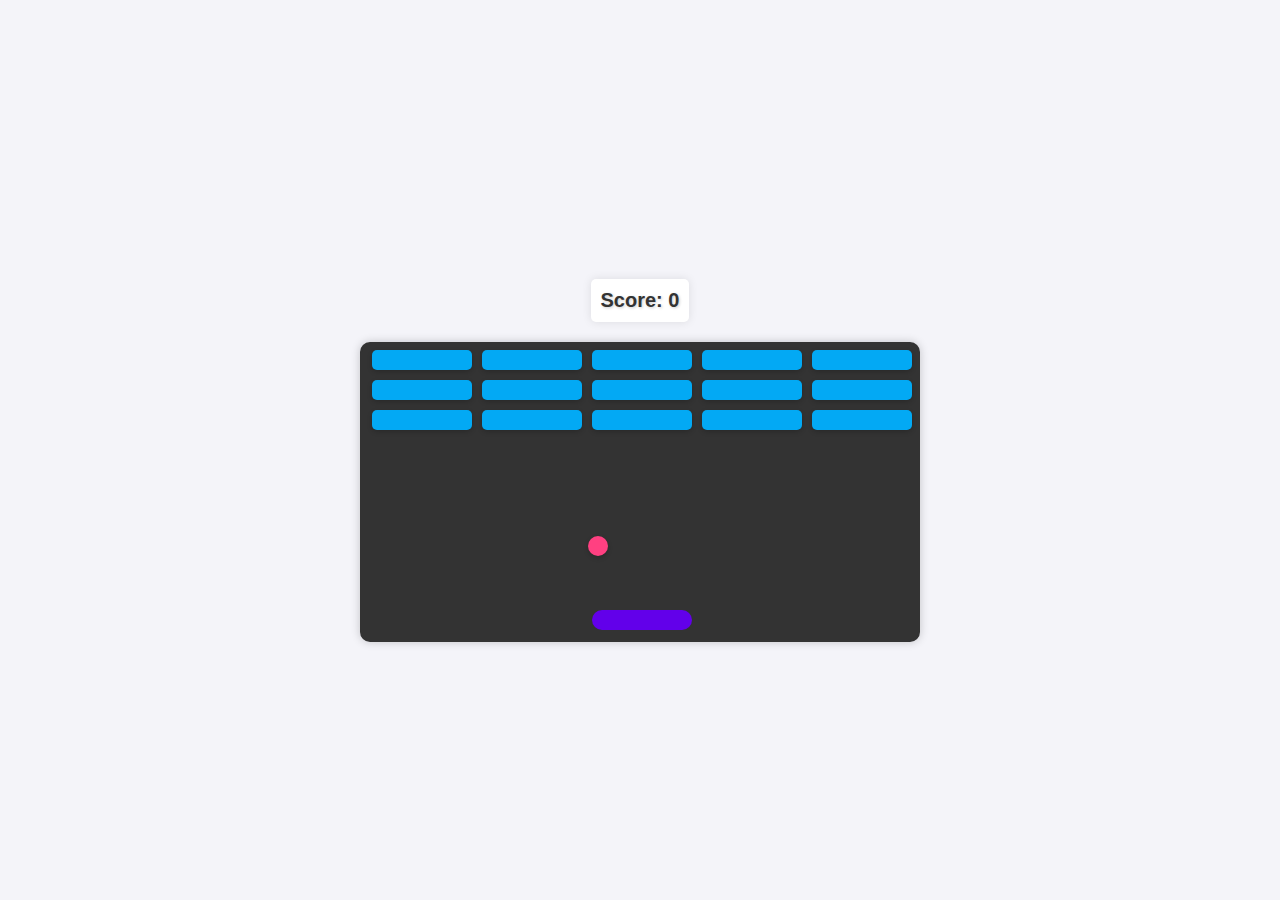
<file: Breakout/index.html>
<!DOCTYPE html>
<html lang="en">
<head>
    <meta charset="utf-8">
    <meta name="viewport" content="width=device-width, initial-scale=1.0">
    <title>2D Breakout Game</title>
   <link rel="stylesheet" href="style.css">
</head>
<body>

<h1 id="score" class="score">Score: 0</h1>
<div class="grid"></div>

<script src="script.js"></script>

</body>
</html>
</file>
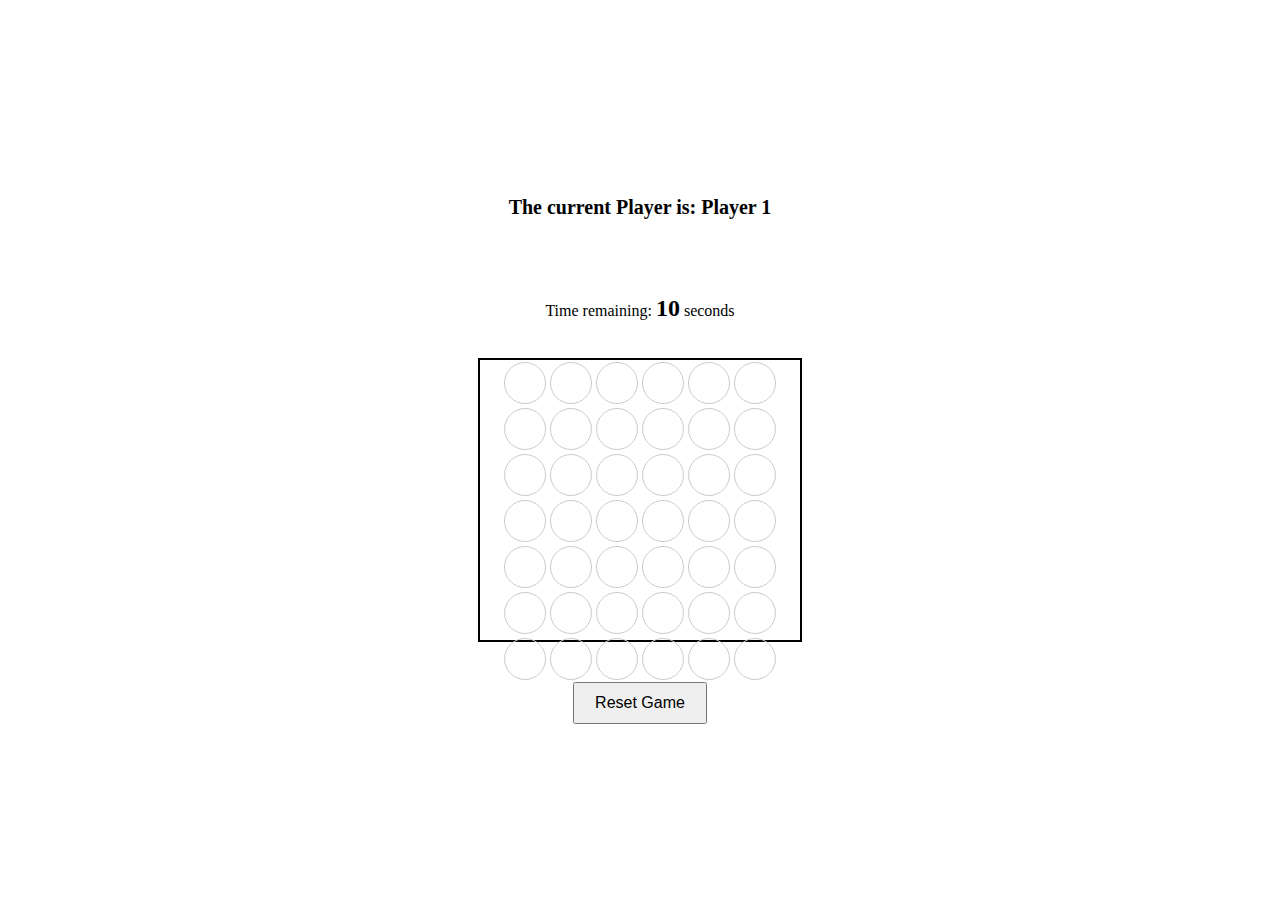
<file: Connect_Four/index.html>
<!doctype html>
<html lang="en">
<head>
  <meta charset="utf-8">
  <title>Connect Four</title>
  <script src="script.js" charset="utf-8"></script>
  <link rel="stylesheet" href="style.css">
</head>
<body>

  <h3>The current Player is: Player <span id="current-player">1</span></h3>
  <h3 id="result"></h3>
  <p>Time remaining: <span id="timer">10</span> seconds</p>

  <div class="grid">
    <!-- 42 divs for the grid -->
    <div></div>
    <div></div>
    <div></div>
    <div></div>
    <div></div>
    <div></div>
    <div></div>
    <div></div>
    <div></div>
    <div></div>
    <div></div>
    <div></div>
    <div></div>
    <div></div>
    <div></div>
    <div></div>
    <div></div>
    <div></div>
    <div></div>
    <div></div>
    <div></div>
    <div></div>
    <div></div>
    <div></div>
    <div></div>
    <div></div>
    <div></div>
    <div></div>
    <div></div>
    <div></div>
    <div></div>
    <div></div>
    <div></div>
    <div></div>
    <div></div>
    <div></div>
    <div></div>
    <div></div>
    <div></div>
    <div></div>
    <div></div>
    <div></div>
  </div>

  <button id="reset-btn">Reset Game</button>

</body>
</html>
</file>
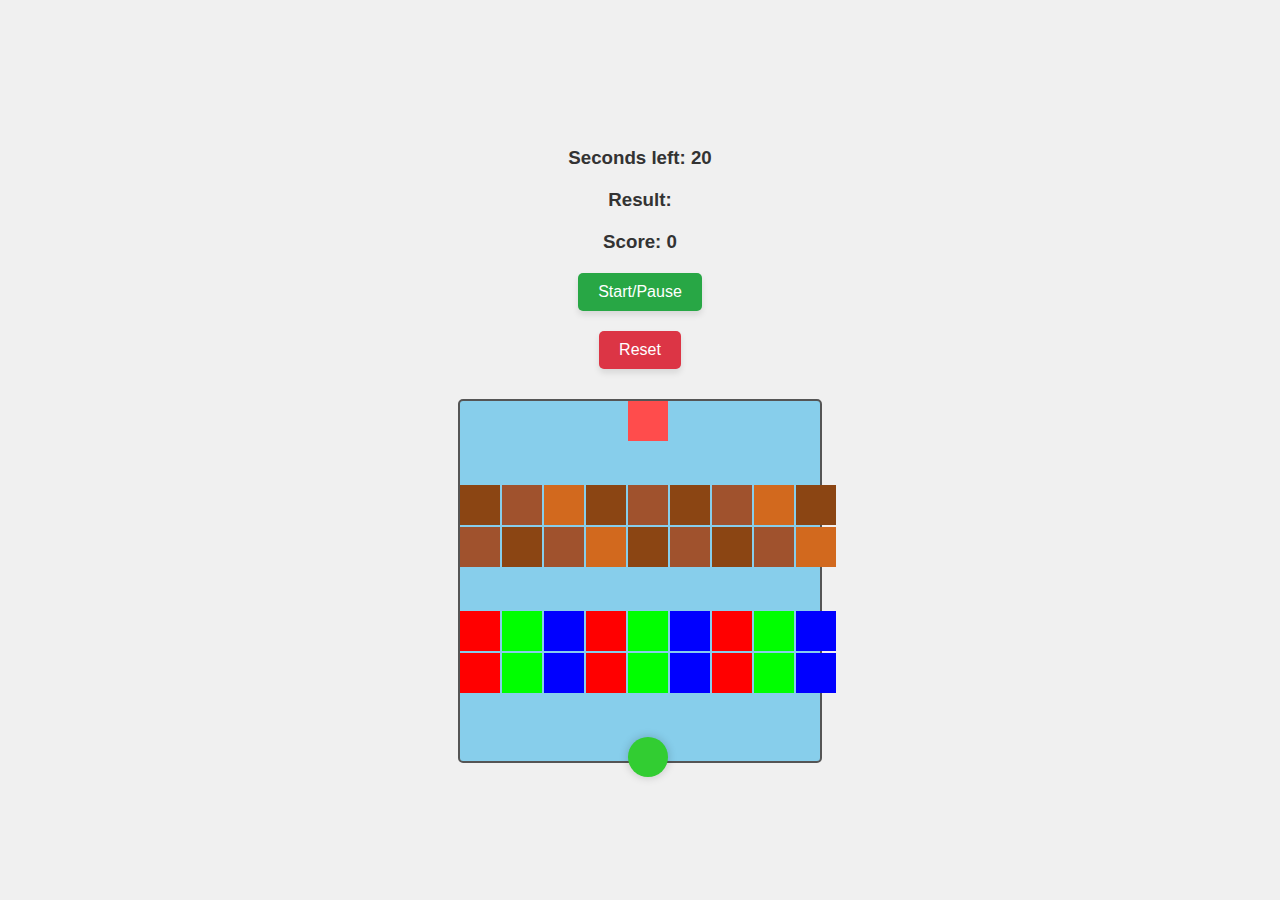
<file: Frogger/index.html>
<!DOCTYPE html>
<html lang="en">
<head>
    <meta charset="UTF-8">
    <title>Frogger</title>
  <link rel="stylesheet" href="style.css">
</head>
<body>

    <h3>Seconds left: <span id="time-left">20</span></h3>
    <h3>Result: <span id="result"></span></h3>
    <h3>Score: <span id="score">0</span></h3>

    <button id="start-pause-button">Start/Pause</button>
    <button id="reset-button">Reset</button>

    <div class="grid-container">
        <div class="grid">
            <div></div>
            <div></div>
            <div></div>
            <div></div>
            <div class="ending-block"></div>
            <div></div>
            <div></div>
            <div></div>
            <div></div>
            <div></div>
            <div></div>
            <div></div>
            <div></div>
            <div></div>
            <div></div>
            <div></div>
            <div></div>
            <div></div>
            <div class="log-left l1"></div>
            <div class="log-left l2"></div>
            <div class="log-left l3"></div>
            <div class="log-left l4"></div>
            <div class="log-left l5"></div>
            <div class="log-left l1"></div>
            <div class="log-left l2"></div>
            <div class="log-left l3"></div>
            <div class="log-left l4"></div>
            <div class="log-right l5"></div>
            <div class="log-right l1"></div>
            <div class="log-right l2"></div>
            <div class="log-right l3"></div>
            <div class="log-right l4"></div>
            <div class="log-right l5"></div>
            <div class="log-right l1"></div>
            <div class="log-right l2"></div>
            <div class="log-right l3"></div>
            <div></div>
            <div></div>
            <div></div>
            <div></div>
            <div></div>
            <div></div>
            <div></div>
            <div></div>
            <div></div>
            <div class="car-left c1"></div>
            <div class="car-left c2"></div>
            <div class="car-left c3"></div>
            <div class="car-left c1"></div>
            <div class="car-left c2"></div>
            <div class="car-left c3"></div>
            <div class="car-left c1"></div>
            <div class="car-left c2"></div>
            <div class="car-left c3"></div>
            <div class="car-right c1"></div>
            <div class="car-right c2"></div>
            <div class="car-right c3"></div>
            <div class="car-right c1"></div>
            <div class="car-right c2"></div>
            <div class="car-right c3"></div>
            <div class="car-right c1"></div>
            <div class="car-right c2"></div>
            <div class="car-right c3"></div>
            <div></div>
            <div></div>
            <div></div>
            <div></div>
            <div></div>
            <div></div>
            <div></div>
            <div></div>
            <div></div>
            <div></div>
            <div></div>
            <div></div>
            <div></div>
            <div class="starting-block frog"></div>
            <div></div>
            <div></div>
            <div></div>
            <div></div>
        </div>
    </div>

    <script src="script.js"></script>
</body>
</html>
</file>
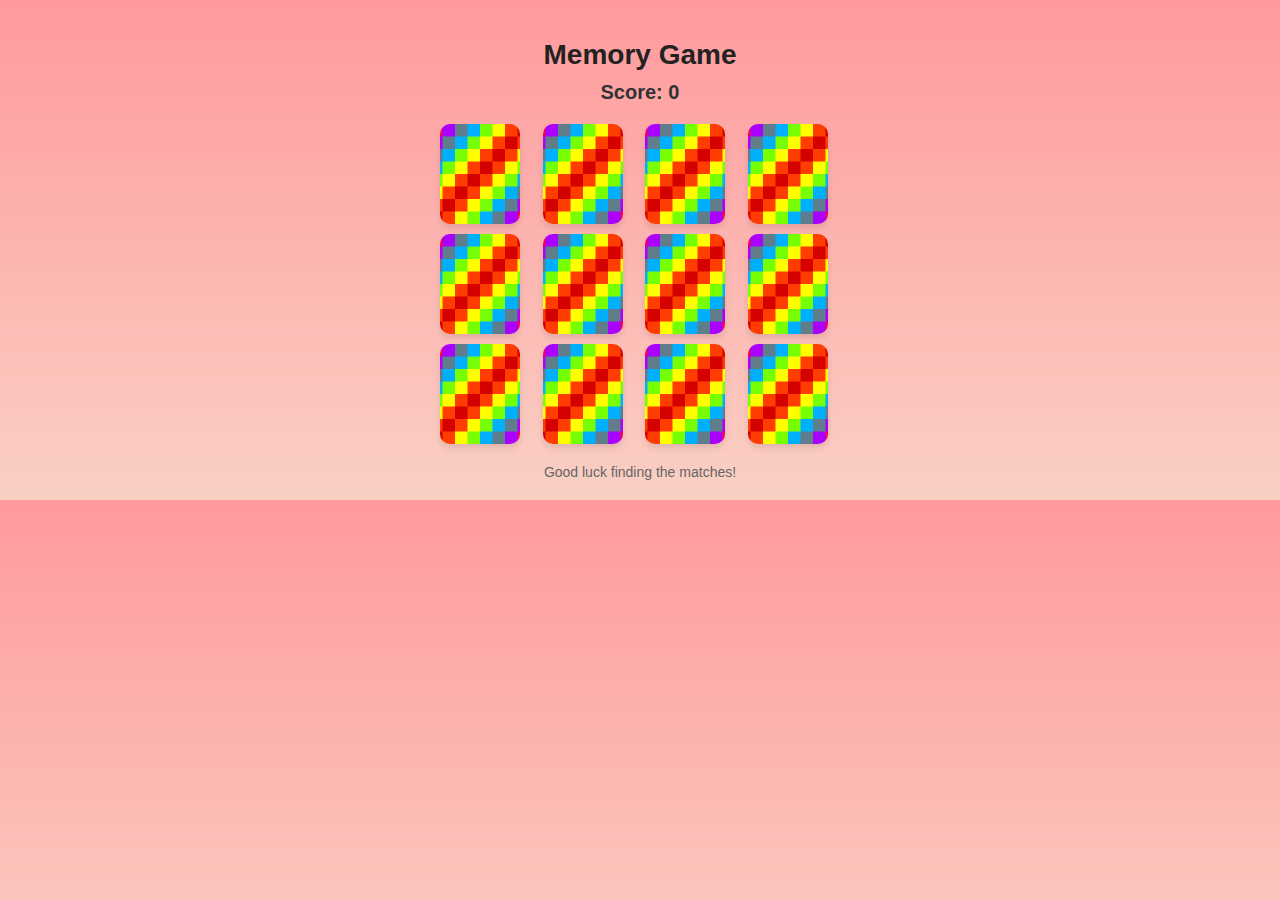
<file: Memory_Game/index.html>
<!DOCTYPE html>
<html lang="en">
<head>
  <meta charset="UTF-8">
  <meta name="viewport" content="width=device-width, initial-scale=1.0">
  <title>Memory Game</title>
  <link rel="stylesheet" href="style.css">
</head>
<body>
  <h1>Memory Game</h1>
  <h3>Score: <span id="result">0</span></h3>
  <div class="grid"></div>
  <footer>Good luck finding the matches!</footer>
  <script src="script.js"></script>
</body>
</html>
</file>
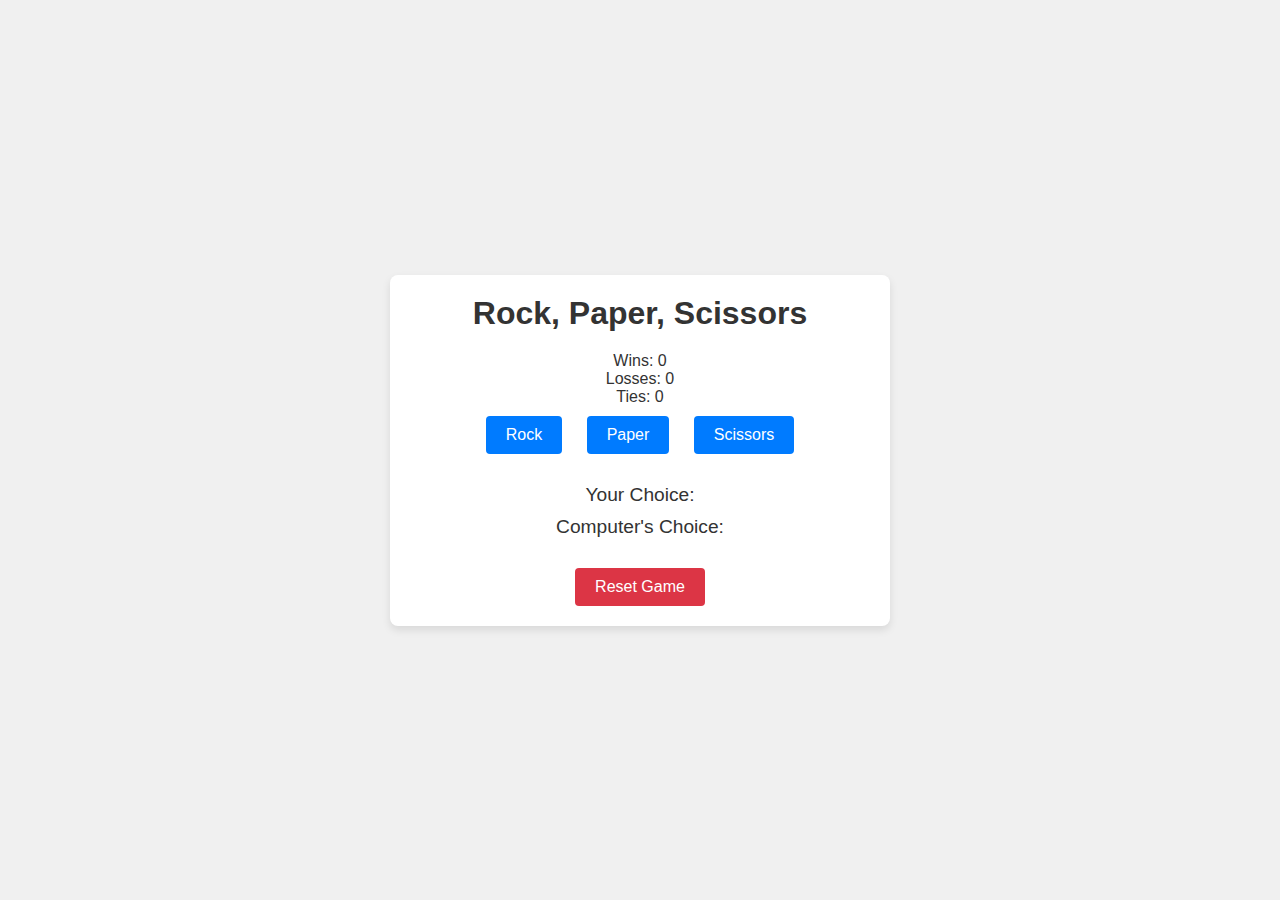
<file: Rock_Paper_sicssor/index.html>
<!DOCTYPE html>
<html lang="en">
<head>
    <meta charset="UTF-8">
    <meta name="viewport" content="width=device-width, initial-scale=1.0">
    <title>Rock, Paper, Scissors</title>
    <link rel="stylesheet" href="style.css">
</head>
<body>
    <div class="game-container">
        <h1>Rock, Paper, Scissors</h1>
        <div class="scores">
            <p id="user-score">Wins: 0</p>
            <p id="computer-score">Losses: 0</p>
            <p id="ties">Ties: 0</p>
        </div>
        <div class="choices">
            <button class="choice-btn" onclick="playGame('rock')">Rock</button>
            <button class="choice-btn" onclick="playGame('paper')">Paper</button>
            <button class="choice-btn" onclick="playGame('scissors')">Scissors</button>
        </div>
        <div class="results">
            <div id="user-choice" class="choice-display">Your Choice: </div>
            <div id="computer-choice" class="choice-display">Computer's Choice: </div>
            <div id="result"></div>
        </div>
        <button class="reset-btn" onclick="resetGame()">Reset Game</button>
    </div>
    <script src="script.js"></script>
</body>
</html>
</file>
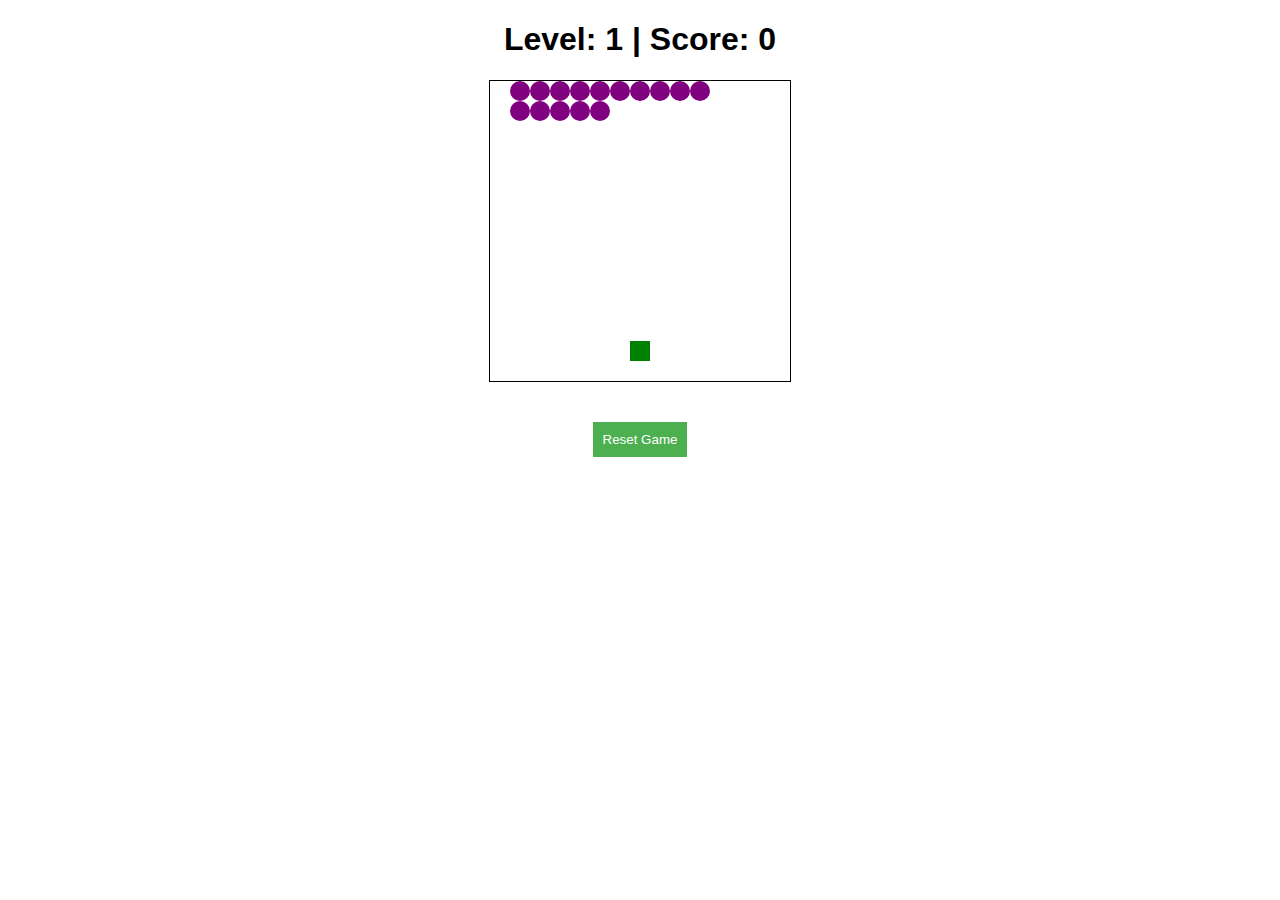
<file: Space_Invaders/index.html>
<!DOCTYPE html>
<html lang="en">
<head>
    <meta charset="UTF-8">
    <title>Space Invaders</title>
    <link rel="stylesheet" href="style.css">
</head>
<body>
    <h1 class="results">Level: 1 | Score: 0</h1>
    <div class="grid"></div>
    <button id="resetButton">Reset Game</button>
    <script src="script.js"></script>
</body>
</html>
</file>
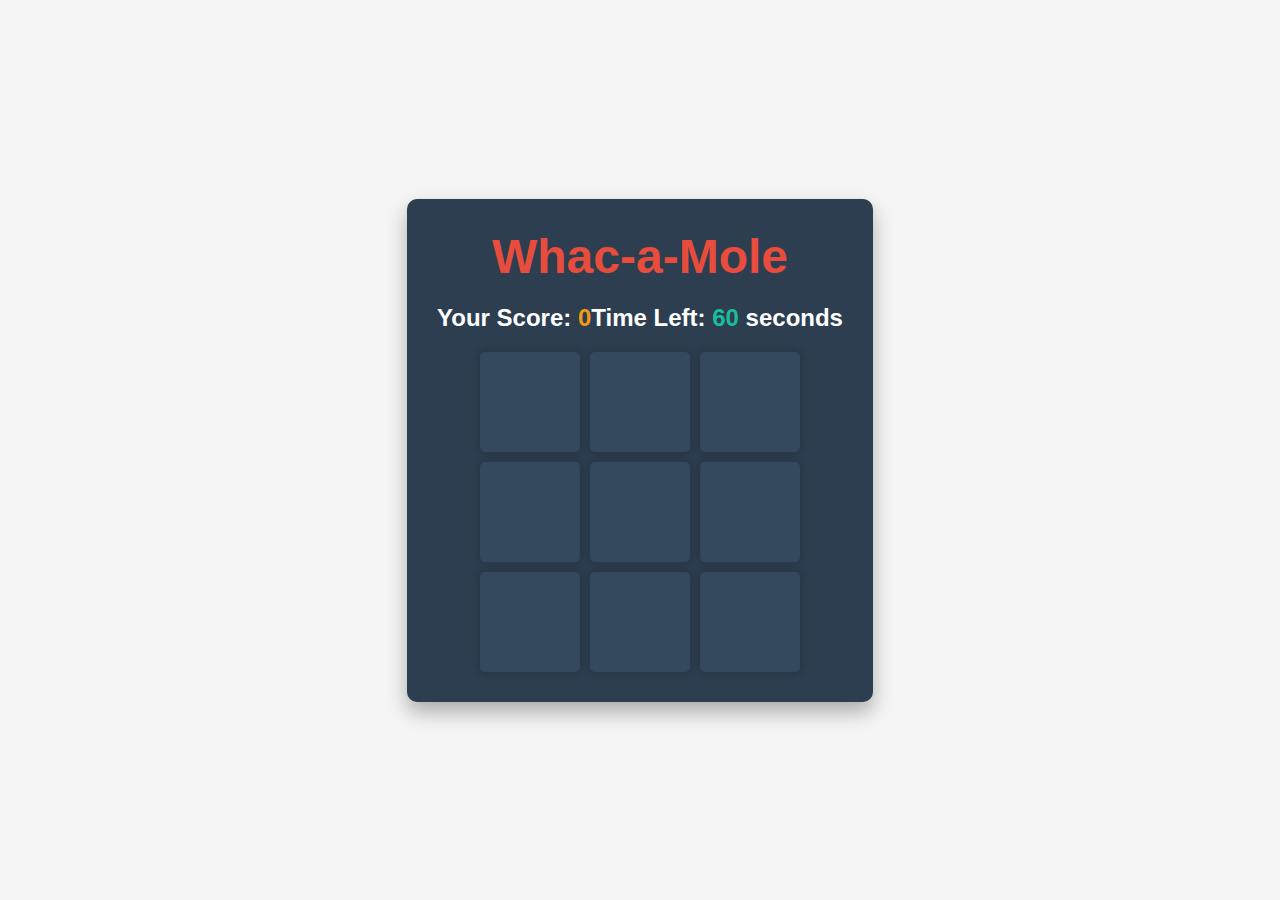
<file: Whac-a-mole/index.html>
<!DOCTYPE html>
<html lang="en">
<head>
  <meta charset="UTF-8">
  <meta name="viewport" content="width=device-width, initial-scale=1.0">
  <title>Whac-a-Mole</title>
  <link rel="stylesheet" href="style.css">
</head>
<body>
  <div class="game-container">
    <h1>Whac-a-Mole</h1>
    <div class="score-timer">
      <h2>Your Score: <span id="score">0</span></h2>
      <h2>Time Left: <span id="time-left">60</span> seconds</h2>
    </div>
    <div class="grid">
      <div class="square" id="1"></div>
      <div class="square" id="2"></div>
      <div class="square" id="3"></div>
      <div class="square" id="4"></div>
      <div class="square" id="5"></div>
      <div class="square" id="6"></div>
      <div class="square" id="7"></div>
      <div class="square" id="8"></div>
      <div class="square" id="9"></div>
    </div>
  </div>
  <script src="script.js"></script>
</body>
</html>
</file>
<file: Breakout/style.css>
* {
    margin: 0;
    padding: 0;
    box-sizing: border-box;
}

body {
    font-family: 'Arial', sans-serif;
    background-color: #f4f4f9;
    display: flex;
    justify-content: center;
    align-items: center;
    height: 100vh;
    flex-direction: column;
    overflow: hidden;
}

h1 {
    font-size: 30px;
    color: #333;
    margin-bottom: 20px;
    text-shadow: 1px 1px 3px rgba(0, 0, 0, 0.2);
}

.grid {
    position: relative;
    width: 560px;
    height: 300px;
    background-color: #333;
    border-radius: 10px;
    border: solid 2px #333;
    box-shadow: 0px 0px 10px rgba(0, 0, 0, 0.2);
    overflow: hidden;
}

.user {
    position: absolute;
    width: 100px;
    height: 20px;
    background-color: #6200ea;
    border-radius: 10px;
    transition: 0.1s ease;
}

.block {
    position: absolute;
    width: 100px;
    height: 20px;
    background-color: #03a9f4;
    border-radius: 5px;
    box-shadow: 0px 2px 5px rgba(0, 0, 0, 0.2);
}

.ball {
    position: absolute;
    width: 20px;
    height: 20px;
    border-radius: 50%;
    background-color: #ff4081;
    box-shadow: 0px 2px 5px rgba(0, 0, 0, 0.2);
}

.score {
    font-size: 20px;
    color: #333;
    margin-top: 20px;
    padding: 10px;
    background-color: #fff;
    border-radius: 5px;
    box-shadow: 0px 0px 10px rgba(0, 0, 0, 0.1);
}

.win, .lose {
    font-size: 24px;
    color: #fff;
    text-align: center;
    background-color: #ff5722;
    padding: 10px;
    border-radius: 10px;
    width: 250px;
    margin-top: 20px;
}

.win {
    background-color: #4caf50;
}
</file>
<file: Connect_Four/style.css>
body {
  display: flex;
  justify-content: center;
  align-items: center;
  height: 100vh;
  margin: 0;
  flex-direction: column;
  text-align: center;
}

.grid {
  border: 2px solid;
  height: 280px;
  width: 320px;
  display: flex;
  flex-wrap: wrap;
  justify-content: center;
  margin: 20px;
}

.grid div {
  height: 40px;
  width: 40px;
  position: relative;
  border: 1px solid #ccc;
  margin: 2px;
  border-radius: 50%;
}

.player-one {
  background-color: red;
}

.player-two {
  background-color: blue;
}

.falling {
  animation: fall 0.5s ease-out;
}

@keyframes fall {
  0% {
    transform: translateY(-100%);
  }
  100% {
    transform: translateY(0);
  }
}

#timer {
  font-size: 24px;
  font-weight: bold;
}

button {
  margin-top: 20px;
  padding: 10px 20px;
  font-size: 16px;
  cursor: pointer;
}

h3 {
  font-size: 20px;
}
</file>
<file: Frogger/style.css>
body {
    font-family: Arial, sans-serif;
    display: flex;
    justify-content: center;
    align-items: center;
    height: 100vh;
    margin: 0;
    background-color: #f0f0f0;
    flex-direction: column;
}

h3 {
    margin: 10px 0;
    text-align: center;
    color: #333;
}

#start-pause-button {
    display: block;
    margin: 10px auto;
    padding: 10px 20px;
    font-size: 16px;
    cursor: pointer;
    background-color: #28a745;
    color: white;
    border: none;
    border-radius: 5px;
    box-shadow: 0px 4px 6px rgba(0, 0, 0, 0.1);
    transition: background-color 0.3s;
}

#start-pause-button:hover {
    background-color: #218838;
}

#reset-button {
    display: block;
    margin: 10px auto;
    padding: 10px 20px;
    font-size: 16px;
    cursor: pointer;
    background-color: #dc3545;
    color: white;
    border: none;
    border-radius: 5px;
    box-shadow: 0px 4px 6px rgba(0, 0, 0, 0.1);
    transition: background-color 0.3s;
}

#reset-button:hover {
    background-color: #c82333;
}

.grid-container {
    display: flex;
    justify-content: center;
    align-items: center;
    width: 100%;
    margin-top: 20px;
}

.grid {
    border: 2px solid #555;
    border-radius: 5px;
    display: grid;
    grid-template-columns: repeat(9, 1fr);
    gap: 2px;
    background-color: #87CEEB;
    width: 360px;
    height: 360px;
}

.grid div {
    width: 40px;
    height: 40px;
    box-sizing: border-box;
}

.ending-block {
    background-color: #ff4c4c;
}

.starting-block {
    background-color: #4c8aff;
}

.l1 {
    background-color: #8B4513;
}
.l2 {
    background-color: #A0522D;
}
.l3 {
    background-color: #D2691E;
}
.l4 {
    background-color: #8B4513;
}
.l5 {
    background-color: #A0522D;
}

.c1 {
    background-color: #FF0000;
}

.c2 {
    background-color: #00FF00;
}

.c3 {
    background-color: #0000FF;
}

.c1, .c2, .c3 {
    animation: car-move 1s linear infinite;
}

.frog {
    background-color: #32cd32;
    border-radius: 50%;
    box-shadow: 0px 0px 10px rgba(0, 0, 0, 0.2);
}

@keyframes log-move {
    0% { transform: translateX(0); }
    100% { transform: translateX(calc(100% - 40px)); }
}

@keyframes car-move {
    0% { transform: translateX(0); }
    100% { transform: translateX(calc(100% - 40px)); }
}
</file>
<file: Memory_Game/style.css>
body {
    font-family: 'Arial', sans-serif;
    text-align: center;
    margin: 0;
    padding: 20px;
    background: linear-gradient(to bottom, #ff9a9e, #fad0c4);
    color: #333;
  }
  
  h1 {
    margin-bottom: 10px;
    font-size: 28px;
    color: #222;
  }
  
  h3 {
    margin: 10px 0;
    font-size: 20px;
    font-weight: bold;
  }
  
  .grid {
    display: grid;
    grid-template-columns: repeat(auto-fit, minmax(80px, 1fr));
    gap: 10px;
    width: 400px;
    margin: 20px auto;
  }
  
  .card {
    perspective: 1000px;
    cursor: pointer;
    width: 80px;
    height: 100px;
  }
  
  .card-inner {
    width: 100%;
    height: 100%;
    position: relative;
    transform-style: preserve-3d;
    transform: rotateY(0);
    transition: transform 0.6s ease-in-out;
  }
  
  .card.flipped .card-inner {
    transform: rotateY(180deg);
  }
  
  .card-front,
  .card-back {
    position: absolute;
    width: 100%;
    height: 100%;
    backface-visibility: hidden;
    border-radius: 10px;
    box-shadow: 0 4px 6px rgba(0, 0, 0, 0.1);
  }
  
  .card-front {
    background: url('images/blank.png') no-repeat center center;
    background-size: cover;
  }
  
  .card-back {
    transform: rotateY(180deg);
    background-size: cover;
  }
  
  footer {
    margin-top: 20px;
    font-size: 14px;
    color: #666;
  }
</file>
<file: Rock_Paper_sicssor/style.css>
* {
    margin: 0;
    padding: 0;
    box-sizing: border-box;
}

body {
    font-family: Arial, sans-serif;
    background-color: #f0f0f0;
    display: flex;
    justify-content: center;
    align-items: center;
    height: 100vh;
    color: #333;
}

.game-container {
    text-align: center;
    padding: 20px;
    border-radius: 8px;
    box-shadow: 0 4px 8px rgba(0, 0, 0, 0.1);
    width: 500px;
    background: white;
}

h1 {
    margin-bottom: 20px;
    font-size: 2em;
}

.choice-btn {
    margin: 10px;
    padding: 10px 20px;
    font-size: 1em;
    cursor: pointer;
    background-color: #007bff;
    color: white;
    border: none;
    border-radius: 4px;
    transition: transform 0.2s ease, box-shadow 0.2s ease;
}

.choice-btn:hover {
    box-shadow: 0 4px 8px rgba(0, 0, 0, 0.3);
}

.choice-btn:active {
    transform: scale(1.1);
}

.results {
    margin-top: 20px;
}

.choice-display {
    margin: 10px 0;
    font-size: 1.2em;
}

#result p {
    font-size: 1.5em;
    font-weight: bold;
    margin-top: 15px;
}

.reset-btn {
    margin-top: 20px;
    padding: 10px 20px;
    font-size: 1em;
    cursor: pointer;
    background-color: #dc3545;
    color: white;
    border: none;
    border-radius: 4px;
    transition: background-color 0.2s ease;
}

.reset-btn:hover {
    background-color: #c82333;
}
</file>
<file: Space_Invaders/style.css>
body {
    text-align: center;
    font-family: Arial, sans-serif;
}

.grid {
    width: 300px;
    height: 300px;
    border: solid black 1px;
    display: flex;
    flex-wrap: wrap;
    margin: 20px auto;
}

.grid div {
    width: 20px;
    height: 20px;
}

.invader {
    background-color: purple;
    border-radius: 10px;
}

.shooter {
    background-color: green;
}

.laser {
    background-color: orange;
}

.boom {
    background-color: red;
}

button {
    margin-top: 20px;
    padding: 10px;
    background-color: #4CAF50;
    color: white;
    border: none;
    cursor: pointer;
}

button:hover {
    background-color: #45a049;
}
</file>
<file: Whac-a-mole/style.css>
* {
    margin: 0;
    padding: 0;
    box-sizing: border-box;
    font-family: 'Arial', sans-serif;
  }
  
  body {
    background-color: #f5f5f5;
    display: flex;
    justify-content: center;
    align-items: center;
    height: 100vh;
  }
  
  .game-container {
    background-color: #2c3e50;
    color: white;
    padding: 30px;
    border-radius: 10px;
    text-align: center;
    box-shadow: 0 10px 20px rgba(0, 0, 0, 0.3);
  }
  
  h1 {
    font-size: 3rem;
    margin-bottom: 20px;
    color: #e74c3c;
  }
  
  .score-timer {
    display: flex;
    justify-content: space-between;
    margin-bottom: 20px;
  }
  
  h2 {
    font-size: 1.5rem;
  }
  
  .grid {
    display: grid;
    grid-template-columns: repeat(3, 100px);
    grid-template-rows: repeat(3, 100px);
    gap: 10px;
    justify-content: center;
  }
  
  .square {
    width: 100px;
    height: 100px;
    background-color: #34495e;
    border-radius: 5px;
    position: relative;
    cursor: pointer;
    box-shadow: 0 0 10px rgba(0, 0, 0, 0.2);
    transition: transform 0.2s ease;
  }
  
  .square.mole {
    background-color: #16a085;
    background-image: url("mole.jpg");
    background-size: cover;
    background-position: center;
    background-repeat: no-repeat;
    background-size: 100%;
    animation: moleAnimation 0.5s ease-in-out;
    transition: transform 0.2s ease;
    cursor: pointer;
    box-shadow: 0 0 10px rgba(0, 0, 0, 0.2);
   
  }
  
  .square.bonus-mole {
    background-color: #f39c12;
    animation: bonusMoleAnimation 0.5s ease-in-out;

  }
  
  @keyframes bonusMoleAnimation {
    0% {
      transform: scale(1);
      opacity: 1;
    }
    50% {
      transform: scale(1.2);
      opacity: 0.8;
    }
    100% {
      transform: scale(1);
      opacity: 1;
    }
  }
  
  .square:hover {
    transform: scale(1.1);
  }
  
  #score {
    color: #f39c12;
  }
  
  #time-left {
    color: #1abc9c;
  }
  
  .game-over {
    font-size: 2rem;
    color: #e74c3c;
  }
  
  @media (max-width: 600px) {
    .grid {
      grid-template-columns: repeat(3, 80px);
      grid-template-rows: repeat(3, 80px);
    }
  
    h1 {
      font-size: 2.5rem;
    }
  
    h2 {
      font-size: 1.2rem;
    }
  }
</file>
